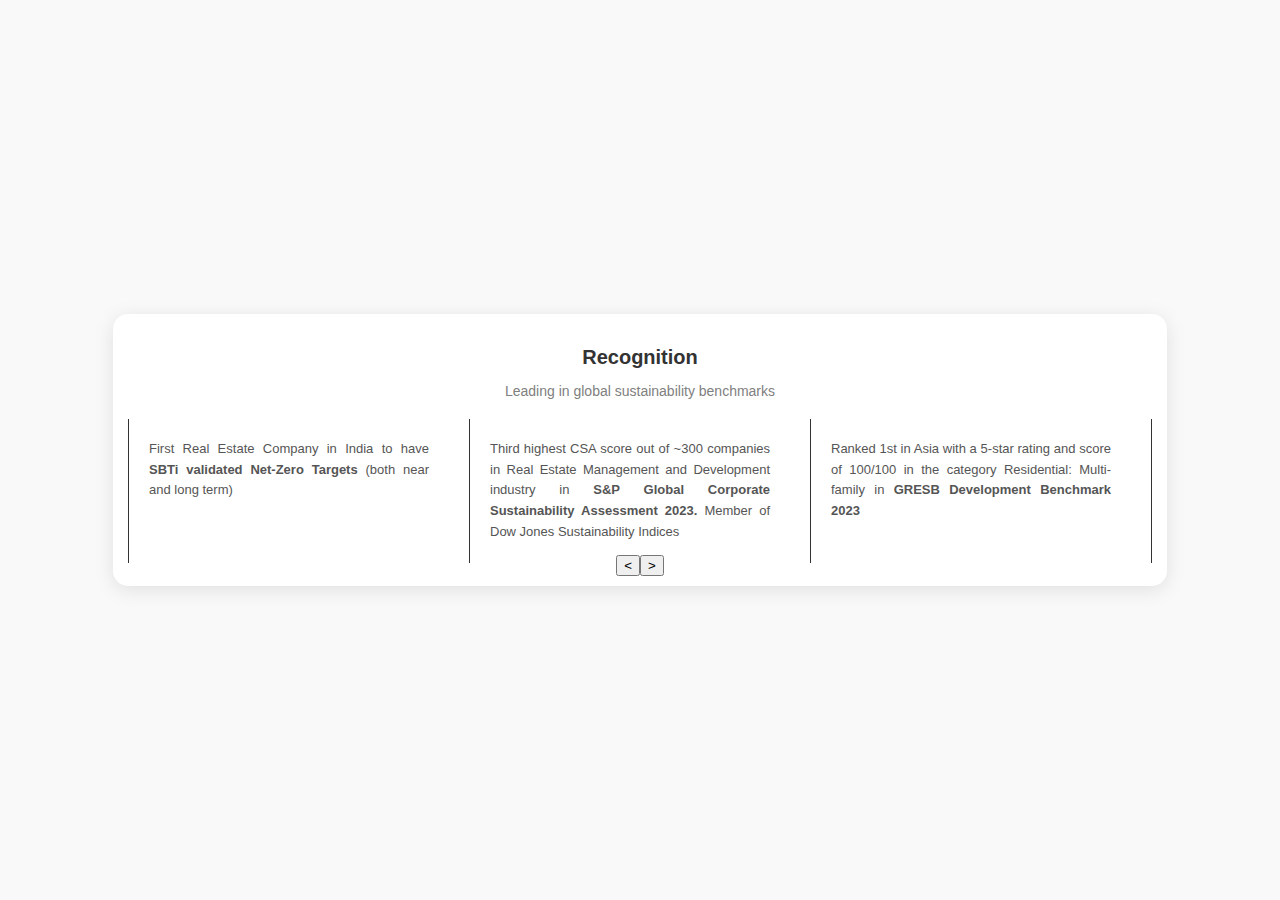
<file: Carousel.html>
<!DOCTYPE html>
<html lang="en">

<head>
    <meta charset="UTF-8">
    <meta name="viewport" content="width=device-width, initial-scale=1.0">
    <title>Carousel with Arrows</title>
    <style>
        body {
            font-family: Arial, sans-serif;
            margin: 0;
            padding: 0;
            display: flex;
            justify-content: center;
            align-items: center;
            height: 100vh;
            background: #f9f9f9;
            flex-direction: column;
        }

        .carousel-container {
            position: relative;
            width: 80%;
            max-width: 1200px;
            overflow: hidden;
            background: #fff;
            padding: 15px;
            border-radius: 15px;
            box-shadow: 0px 4px 20px rgba(0, 0, 0, 0.1);
        }

        .carousel-title {
            text-align: center;
            font-size: 20px;
            font-weight: bold;
            margin-bottom: 10px;
            color: #333;
        }

        .carousel-subtitle {
            text-align: center;
            font-size: 14px;
            color: gray;
            margin-bottom: 20px;
        }

        .carousel-wrapper {
            display: flex;
            gap: 20px;
            overflow-x: auto;
            scroll-behavior: smooth;
            /* white-space: nowrap; */
            padding-bottom: 8px;
        }

        .carousel-wrapper::-webkit-scrollbar {
            display: none;
        }

        .carousel-item {
            min-width: 280px;
            padding: 20px;
            border-left: #333 solid 1px;
            display: flex;
            flex-direction: column;
            justify-content: flex-start;
            /* Ensures content is aligned to the top */
            /* height: 220px; */
            /* Adjusted height for proper text wrapping */
            overflow: hidden;
            /* Ensures text does not overflow */
        }



        .carousel-text {
            font-size: 13px;
            color: #555;
            line-height: 1.6;

            /* Adjusted line-height for paragraph effect */
            font-weight: 500;
            text-align: justify;
            /* Justifies text to look more like a paragraph */
            /* word-wrap: break-word; */
            /* Ensures text breaks properly inside the container */
            margin: 0;
            /* overflow: hidden; */
            /* Ensures no overflow */
        }

        .actionBtn {
            position: absolute;
            bottom: 10px;
            /* 10px from the bottom */
            left: 50%;
            right: 50%;
            /* Horizontally center */
            transform: translateX(-50%, -50%);
            /* Corrects the positioning by shifting 50% of the element’s width to the left */
            display: flex;
            align-items: center;
            justify-content: center;
            transition: background 0.3s ease;
            z-index: 10;
           
           

        }

        .left-btn::before {
            content: '<';
            width: 2px;
            height: 2px;
            transition: transform 0.3s;
        }

        .right-btn::before {
            content: '>';
            width: 10px;
            height: 2px;
            transition: transform 0.3s;
        }

        
    </style>
</head>

<body>

    <div class="carousel-container">
        <h2 class="carousel-title">Recognition</h2>
        <p class="carousel-subtitle">Leading in global sustainability benchmarks</p>


        <div class="carousel-wrapper" id="carousel">
            <div class="carousel-item">
                <p class="carousel-text">First Real Estate Company in India to have <strong> SBTi validated Net-Zero
                        Targets </strong> (both near and long term)</p>
            </div>
            <div class="carousel-item">
                <p class="carousel-text">Third highest CSA score out of ~300 companies in Real Estate Management and
                    Development industry in <strong>S&P Global Corporate Sustainability Assessment 2023.</strong> Member
                    of Dow Jones Sustainability Indices</p>
            </div>
            <div class="carousel-item">
                <p class="carousel-text">Ranked 1st in Asia with a 5-star rating and score of 100/100 in the category
                    Residential: Multi-family in <strong>GRESB Development Benchmark 2023</strong></p>
            </div>
            <div class="carousel-item">
                <p class="carousel-text">Ranked 8th in Asia with a 5-star rating and a score of 90/100 in the category
                    Diversified – Office/Retail in <strong>GRESB Standing Investment Benchmark 2023</strong></p>
            </div>
            <div class="carousel-item">
                <p class="carousel-text">Ranked 4th among the 50 keystone buildings sector companies globally in
                    <strong>WBA Buildings Benchmark</strong>
                </p>
            </div>
            <div class="carousel-item">
                <p class="carousel-text">Included in the <strong>FTSE4Good Index Series</strong> in the June 2023 index
                    review</p>
            </div>
            <!-- Two more added carousel items -->
            <div class="carousel-item">
                <p class="carousel-text">Achieved highest score in ESG risk management practices among major real estate
                    companies globally in <strong>Global ESG Benchmark 2023</strong></p>
            </div>
            <div class="carousel-item">
                <p class="carousel-text">Named in the top 10 global companies for innovation in <strong>Green Building
                        Technologies</strong> by <strong>World Green Building Council</strong></p>
            </div>
        </div>
        <div class="actionBtn">
            <button class="nav-btn left-btn" onclick="scrollCarousel('left')"></button>

            <button class="nav-btn right-btn" onclick="scrollCarousel('right')"></button>
        </div>
    </div>

    <script>
        function scrollCarousel(direction) {
            const carousel = document.getElementById("carousel");
            const scrollAmount = 300;

            if (direction === "left") {
                carousel.scrollBy({ left: -scrollAmount, behavior: "smooth" });
            } else {
                carousel.scrollBy({ left: scrollAmount, behavior: "smooth" });
            }
        }
    </script>

</body>

</html>
</file>
